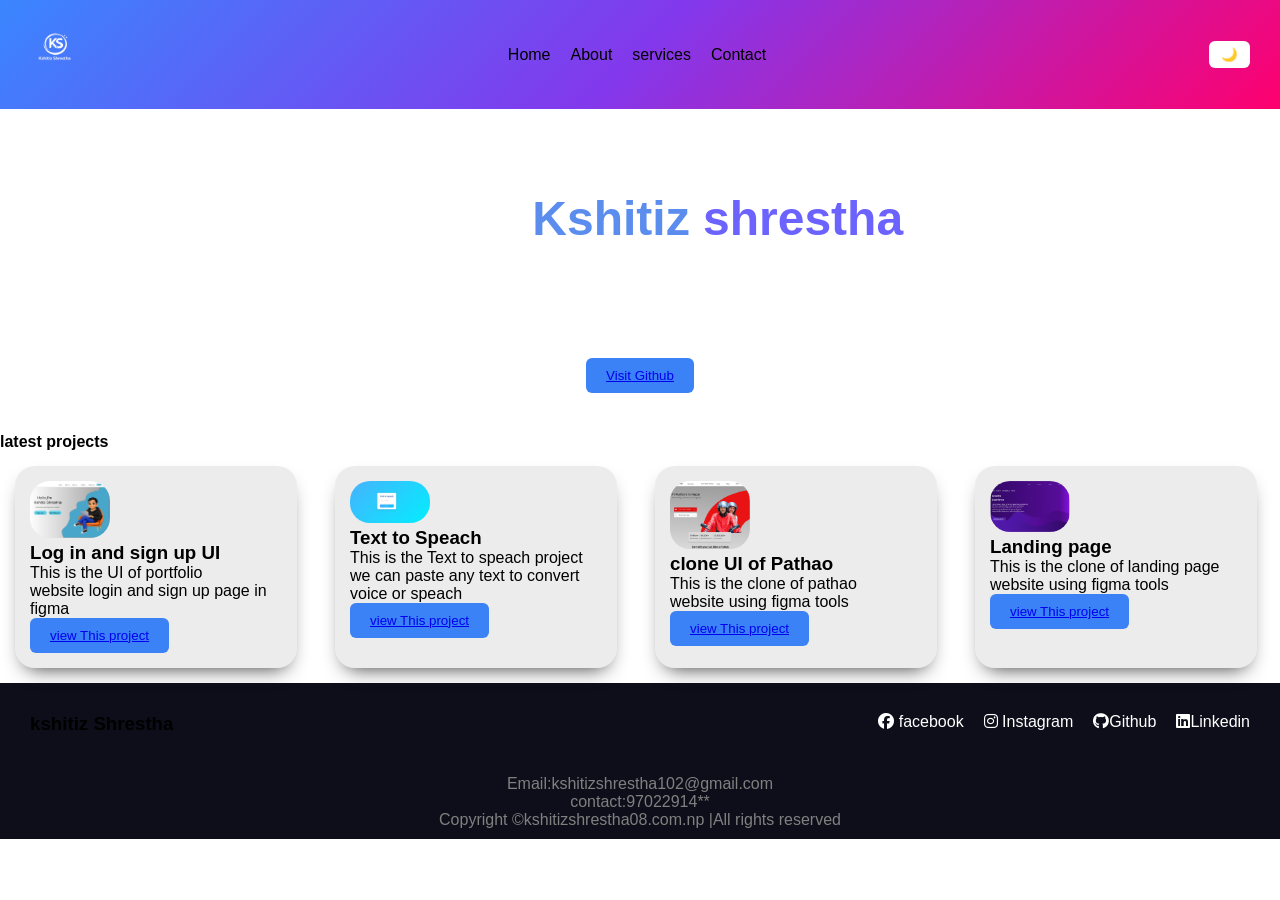
<file: index.html>
<!DOCTYPE html>
<html lang="en">

<head>
    <meta charset="UTF-8">
    <meta name="viewport" content="width=device-width, initial-scale=1.0">
    <title>Portfolio-Kshitiz</title>
    <link rel="stylesheet" href="style.css">
    <link rel="stylesheet" href="https://cdnjs.cloudflare.com/ajax/libs/font-awesome/6.3.0/css/all.min.css">
</head>

<body>
    <section>
        <nav class="navbar">
            <div class="logo">
                <img src="./ASSETS/logo.png" alt="">
            </div>
            <div class="nav-links">
                <a href="index.html">Home</a>
                <a href="About.html">About</a>
                <a href="services.html">services</a>
                <a href="contact.html">Contact</a>
            </div><button onclick="toggleTheme()" class="theme-btn">🌙</button>
            <div class="menu-toggle" onclick="toggleMenu()">☰</div>
        </nav>
    </section>
    <div class="content">
        <div class="text">
            <h2>wellcome to my portfolio</h2>
            <h1>Hi, I'm <span class="name1">Kshitiz </span> <span class="name"> shrestha </span></h1>
            <p class="head-part">I am a full stack developer specializing in building scalable, <br> high-performance
                web applications,
                with a strong focus on creating seamless <br>user experiences and efficient backend systems using modern
                <br> technologies and best development practices.
            </p>
            <button class="btn"><a href="https://github.com/KshitizShrestha0" target="_blank">Visit Github</a></button>
        </div>
    </div>
    <h4>latest projects</h4>
    <div class="project">
        <div class="first">
            <img class="pimg" src="./ASSETS/1.png" alt=" signup-login UI">
            <h3>Log in and sign up UI</h3>
            <p>This is the UI of portfolio <br> website login and sign up page in figma </p>
            <button class="pbtn"><a
                    href="https://www.figma.com/design/JHyp2Lij2TiZvXlWSp1emD/Untitled?node-id=0-1&m=dev&t=jyhV8BSfv26T7SFq-1"
                    target="_blank"> view This project</a></button>
        </div>
        <div class="fourth">
            <img class="pimg" src="./ASSETS/txt.png" alt="text-speach">
            <h3>Text to Speach</h3>
            <p>This is the Text to speach project  <br>we can paste any text to convert voice or speach </p>
            <button class="pbtn"><a
                    href="https://github.com/KshitizShrestha0/-Text-to-speach-converter..git"
                    target="_blank"> view This project</a></button>
        </div>
        <div class="second">
            <img class="pimg" src="./ASSETS/2.png" alt="Pathao UI">
            <h3>clone UI of Pathao</h3>
            <p>This is the clone of pathao <br> website using figma tools </p>
            <button class="pbtn"><a
                    href="https://www.figma.com/design/mXkNj0a3VnepHsyJRjwuxy/Untitled?node-id=102-4&m=dev&t=TOo9XI2jwU8QHI4W-1"
                    target="_blank"> view This project</a></button>
        </div>
        <div class="third">
            <img class="pimg" src="./ASSETS/3.png" alt="Landing UI">
            <h3>Landing page</h3>
            <p>This is the clone of landing page <br> website using figma tools </p>
            <button class="pbtn"><a
                    href="https://www.figma.com/design/7v2WMMMpJQumn5wJxiNw0u/Untitled?node-id=0-1&m=dev&t=FTfjUtcoQM9Nzw8X-1"
                    target="_blank"> view This project</a></button>
        </div>
        <div>
        </div>
    </div>
    <script src="script.js"></script>
    <footer>
        <div class="footer">
            <div class="footer-first">
                <h3>kshitiz Shrestha</h3>
            </div>
            <div class="footer-second">
                <a href="https://www.facebook.com/share/1LMtSDTG48/" target="_blank"><i class="fab fa-facebook"></i>
                    facebook</a>
                <a href="https://www.instagram.com/kshitiz40568?igsh=MWJldDlkem9nanAzcg==" target="_blank"><i
                        class="fab fa-instagram"></i> Instagram</a>
                <a href="https://github.com/KshitizShrestha0" target="_blank"><i class="fab fa-github"></i>Github</a>
                <a href="https://np.linkedin.com/in/kshitiz-shrestha-164275400" target="_blank"><i
                        class="fab fa-linkedin"></i>Linkedin</a>
            </div>
        </div>
        <div class="footer-rights">
            <p class="info-2">Email:kshitizshrestha102@gmail.com</p>
            <p class="info-2">contact:97022914**</p>
            Copyright &#169;kshitizshrestha08.com.np |All rights reserved
        </div>
    </footer>
</body>

</html>
</file>
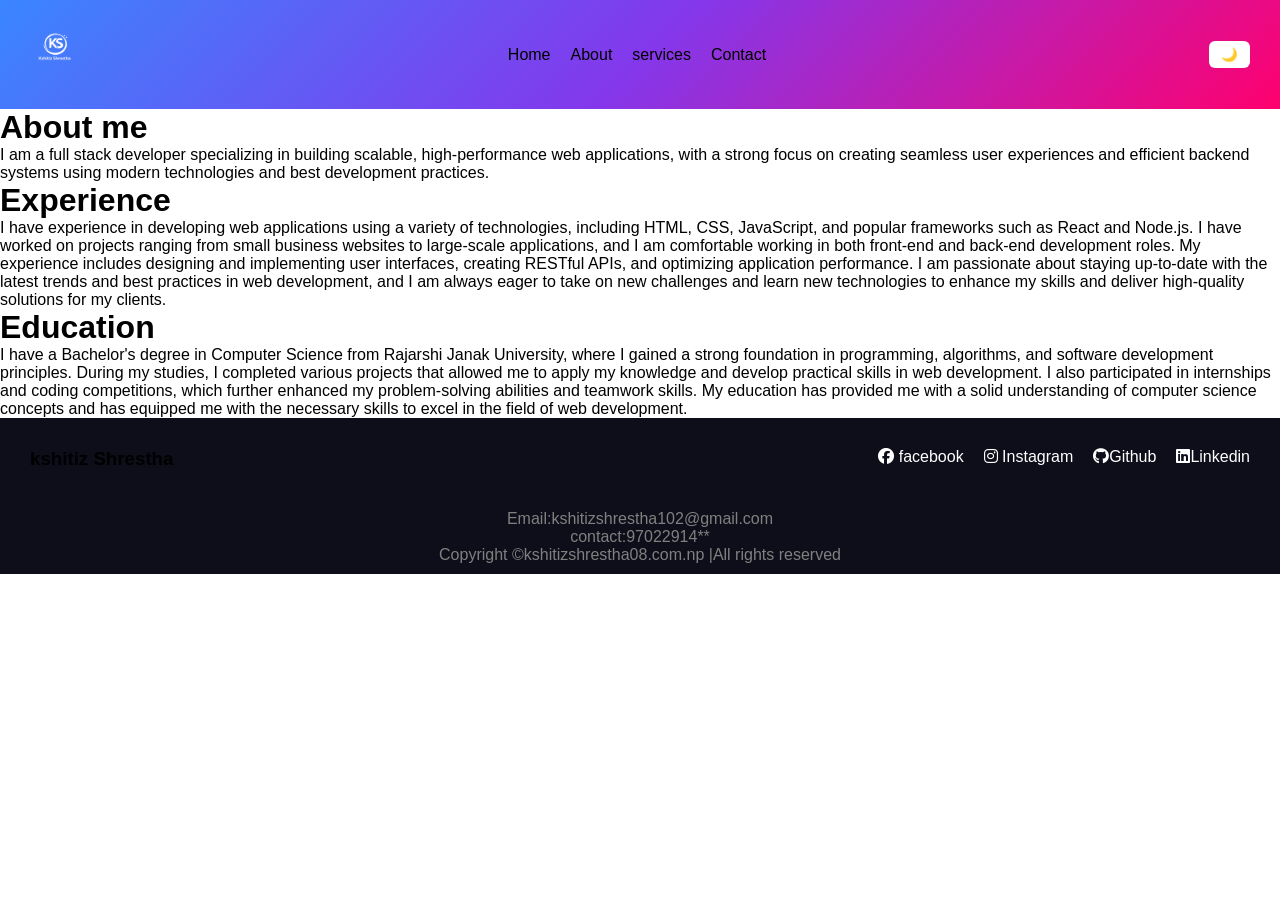
<file: About.html>
<!DOCTYPE html>
<html lang="en">

<head>
    <meta charset="UTF-8">
    <meta name="viewport" content="width=device-width, initial-scale=1.0">
    <title>Portfolio-Kshitiz</title>
    <link rel="stylesheet" href="style.css">
    <link rel="stylesheet" href="https://cdnjs.cloudflare.com/ajax/libs/font-awesome/6.3.0/css/all.min.css">
</head>

<body>
    <section>
        <nav class="navbar">
            <div class="logo">
                <img src="./ASSETS/logo.png" alt="">
            </div>
            <div class="nav-links">
                <a href="index.html">Home</a>
                <a href="About.html">About</a>
                <a href="services.html">services</a>
                <a href="contact.html">Contact</a>
            </div><button onclick="toggleTheme()" class="theme-btn">🌙</button>
            <div class="menu-toggle" onclick="toggleMenu()">☰</div>
        </nav>
    </section>
    <div class="content1">
        <h1 class="info-1">About me</h1>
        <p class="info"> I am a full stack developer specializing in building scalable, high-performance web
            applications, with a strong focus on creating seamless user experiences and efficient backend systems using
            modern technologies and best development practices.</p>
        <h1 class="info-1">Experience</h1>
        <p class="info">
            I have experience in developing web applications using a variety of technologies, including HTML, CSS,
            JavaScript, and popular frameworks such as React and Node.js. I have worked on projects ranging from small
            business websites to large-scale applications, and I am comfortable working in both front-end and back-end
            development roles. My experience includes designing and implementing user interfaces, creating RESTful APIs,
            and optimizing application performance. I am passionate about staying up-to-date with the latest trends and
            best practices in web development, and I am always eager to take on new challenges and learn new
            technologies to enhance my skills and deliver high-quality solutions for my clients.
        </p>
        <h1 class="info-1">Education</h1>
        <p class="info">
            I have a Bachelor's degree in Computer Science from Rajarshi Janak University, where I gained a strong
            foundation in programming, algorithms, and software development principles. During my studies, I completed
            various projects that allowed me to apply my knowledge and develop practical skills in web development. I
            also participated in internships and coding competitions, which further enhanced my problem-solving
            abilities and teamwork skills. My education has provided me with a solid understanding of computer science
            concepts and has equipped me with the necessary skills to excel in the field of web development.
        </p>
    </div>
    <script src="script.js"></script>
    <footer>
        <div class="footer">
            <div class="footer-first">
                <h3>kshitiz Shrestha</h3>
            </div>
            <div class="footer-second">
                <a href="https://www.facebook.com/share/1LMtSDTG48/" target="_blank"><i class="fab fa-facebook"></i>
                    facebook</a>
                <a href="https://www.instagram.com/kshitiz40568?igsh=MWJldDlkem9nanAzcg==" target="_blank"><i
                        class="fab fa-instagram"></i> Instagram</a>
                <a href="https://github.com/KshitizShrestha0" target="_blank"><i class="fab fa-github"></i>Github</a>
                <a href="https://np.linkedin.com/in/kshitiz-shrestha-164275400" target="_blank"><i
                        class="fab fa-linkedin"></i>Linkedin</a>
            </div>
        </div>
        <div class="footer-rights">
            <p class="info-2">Email:kshitizshrestha102@gmail.com</p>
            <p class="info-2">contact:97022914**</p>
            Copyright &#169;kshitizshrestha08.com.np |All rights reserved
        </div>
    </footer>
</body>

</html>
</file>
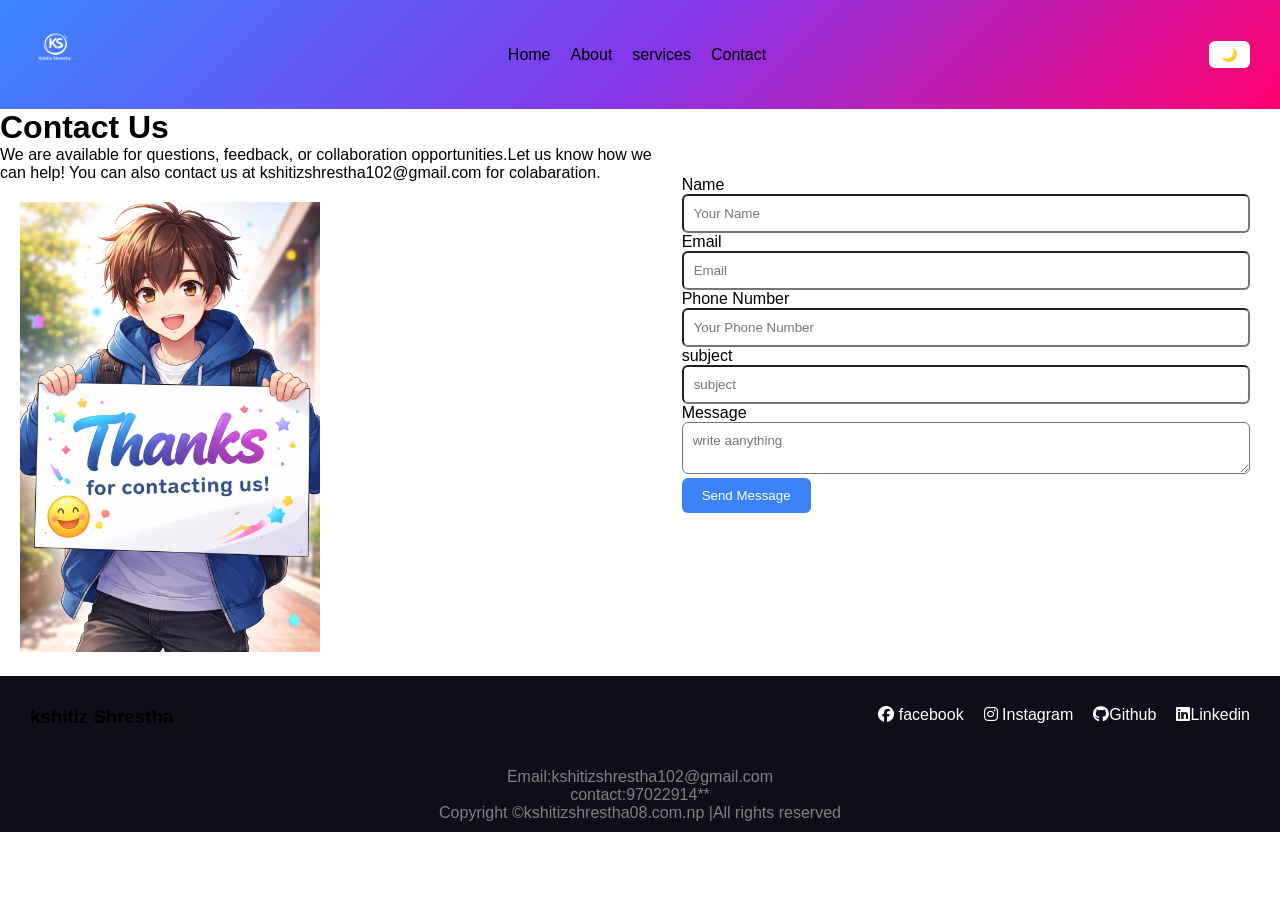
<file: contact.html>
<!DOCTYPE html>
<html lang="en">

<head>
    <meta charset="UTF-8">
    <meta name="viewport" content="width=device-width, initial-scale=1.0">
    <title>Portfolio-Kshitiz</title>
    <link rel="stylesheet" href="style.css">
    <link rel="stylesheet" href="https://cdnjs.cloudflare.com/ajax/libs/font-awesome/6.3.0/css/all.min.css">
</head>
<body>
    <section>
        <nav class="navbar">
            <div class="logo">
                <img src="./ASSETS/logo.png" alt="">
            </div>
            <div class="nav-links">
                <a href="index.html">Home</a>
                <a href="About.html">About</a>
                <a href="services.html">services</a>
                <a href="contact.html">Contact</a>
            </div><button onclick="toggleTheme()" class="theme-btn">🌙</button>
            <div class="menu-toggle" onclick="toggleMenu()">☰</div>
        </nav>
    </section>
    <h1 class="front">Contact Us</h1>
    <div class="contact">
        <div>
            <p class="front-1"> We are available for questions, feedback, or collaboration opportunities.Let us know how
                we <br>
                can help!
                You can also contact us at kshitizshrestha102@gmail.com for colabaration.
            </p>
            <img class="img-contact" src="./ASSETS/contact.png" alt="">
        </div>

        <div class="right">
            <form action="https://formspree.io/f/xqeggnyg" method="POST">
                <div class="form-group">
                    <label>Name</label>
                    <input type="text" placeholder="Your Name" id="name" name="username" required autocomplete="off">
                </div>
                <div class="form-group">
                    <label>Email</label>
                    <input type="email" placeholder="Email" id="email" name="email" required autocomplete="off">
                </div>
                <div class="form-group">
                    <label>Phone Number</label>
                    <input type="text" placeholder="Your Phone Number" name="number" required autocomplete="off">
                </div>
                <div class="form-group">
                    <label>subject</label>
                    <input type="text" placeholder="subject" id="subject" name="subject" required autocomplete="off">
                </div>
                <div class="form-group">
                    <label>Message</label>
                    <textarea name="message" placeholder="write aanything" class="input" id="message" name="textarea"
                        required autocomplete="off"></textarea>
                </div>
                <button class="c-btn">Send Message</button>
        </div>
        </form>
    </div>

</body>
<script src="script.js"></script>
<footer>
    <div class="footer">
        <div class="footer-first">
            <h3>kshitiz Shrestha</h3>
        </div>
        <div class="footer-second">
            <a href="https://www.facebook.com/share/1LMtSDTG48/" target="_blank"><i class="fab fa-facebook"></i>
                facebook</a>
            <a href="https://www.instagram.com/kshitiz40568?igsh=MWJldDlkem9nanAzcg==" target="_blank"><i
                    class="fab fa-instagram"></i> Instagram</a>
            <a href="https://github.com/KshitizShrestha0" target="_blank"><i class="fab fa-github"></i>Github</a>
            <a href="https://np.linkedin.com/in/kshitiz-shrestha-164275400" target="_blank"><i
                    class="fab fa-linkedin"></i>Linkedin</a>
        </div>
    </div>
    <div class="footer-rights">
        <p class="info-2">Email:kshitizshrestha102@gmail.com</p>
        <p class="info-2">contact:97022914**</p>
        Copyright &#169;kshitizshrestha08.com.np |All rights reserved
    </div>
</footer>

</html>
</file>
<file: style.css>
* {
  margin: 0;
  padding: 0;
  box-sizing: border-box;
  font-family: sans-serif;
}

body {
  overflow-x: hidden;
}

 
nav {
  background: linear-gradient(135deg, #3a86ff, #8338ec, #ff006e);
}

.navbar {
  display: flex;
  align-items: center;
  justify-content: space-between;
  padding: 15px 30px;
  position: relative;
}

.logo img {
  width: 50px;
  border-radius: 10px;
}
 
.nav-links {
  display: flex;
  align-items: center;
}

.nav-links a {
  color: black;
  text-decoration: none;
  margin: 0 10px;
  font-size: 16px;
  transition: 0.3s;
}

.nav-links a:hover {
  color: white;
}

 
.menu-toggle {
  display: none;
  font-size: 26px;
  cursor: pointer;
  color: white;
}

 
.content,
.content1 {
  background-size: cover;
  background-position: center;
}

.content {
  background-image: linear-gradient(rgba(0,0,0,0.6)), url(./ASSETS/background.png);
}

.content1 {
  background-image: linear-gradient(rgba(0,0,0,0.6)), url(./ASSETS/bg.png);
}

.text {
  color: #fff;
  font-size: 24px;
  text-align: center;
  padding: 40px 20px;
}

.name1 { color: #5a8dee; }
.name { color: #6c63ff; }

 
.btn, .pbtn, .c-btn, .btn-course {
  padding: 10px 20px;
  background-color: #3b82f6;
  color: #fff;
  border-radius: 6px;
  border: none;
  cursor: pointer;
  transition: 0.3s;
}

.btn:hover,
.pbtn:hover,
.c-btn:hover,
.btn-course:hover {
  background-color: #2563eb;
}
 
.project {
  display: flex;
  justify-content: space-between;
  flex-wrap: wrap;
}

.first, .second, .third, .fourth {
  width: 22%;
  background: rgba(167, 165, 165, 0.208);
  border-radius: 20px;
  margin: 15px;
  padding: 15px;
  box-shadow: #333 0px 10px 20px -10px;
}

.pimg {
  width: 80px;
  border-radius: 20px;
}

 
.serv {
  display: flex;
  flex-wrap: wrap;
  justify-content: center;
}

.html1, .css1, .js1, .react1,
.node1, .express1, .mongodb1, .sql1 {
  width: 22%;
  margin: 15px;
  padding: 15px;
  background: rgb(233, 233, 233);
  border-radius: 20px;
  box-shadow: #333 0px 10px 20px -10px;
}

 
.contact {
  display: flex;
  flex-wrap: wrap;
}

.right {
  flex: 1;
  background: #fff;
  padding: 30px;
  border-radius: 12px;
}

.img-contact {
  width: 300px;
  margin: 20px;
}

.form-group input,
textarea {
  width: 100%;
  padding: 10px;
  border-radius: 6px;
}

 
footer {
  background-color: #0e0e1a;
}

.footer {
  display: flex;
  justify-content: space-between;
  padding: 30px;
  flex-wrap: wrap;
}

.footer-second {
  display: flex;
  gap: 20px;
}

.footer-second a {
  color: white;
  text-decoration: none;
}

.footer-second a:hover {
  color: orange;
}

.footer-rights {
  text-align: center;
  color: gray;
  padding: 10px;
}

 
.info-all,
.info-backend {
  display: none;
  margin-top: 10px;
  padding: 10px;
  background: purple;
  color: white;
  border-radius: 10px;
}

 
@media (max-width: 992px) {
  .first, .second, .third, .fourth,
  .html1, .css1, .js1, .react1,
  .node1, .express1, .mongodb1, .sql1 {
    width: 45%;
  }
}

@media (max-width: 768px) {

   .menu-toggle {
    display: block;
  }

   .nav-links {
    position: absolute;
    top: 70px;
    right: 0;
    width: 100%;
    background: #111;
    flex-direction: column;
    align-items: center;
    display: none;
  }

  .nav-links.active {
    display: flex;
  }

  .nav-links a {
    color: white;
    padding: 15px;
    width: 100%;
    text-align: center;
  }

  
  .project,
  .serv,
  .contact {
    flex-direction: column;
    align-items: center;
  }

  .first, .second, .third, .fourth,
  .html1, .css1, .js1, .react1,
  .node1, .express1, .mongodb1, .sql1 {
    width: 90%;
  }

  .img-contact {
    width: 90%;
  }
}

 
body.dark {
  background: #0e0e1a;
  color: white;
}

body.dark .navbar {
  background: #111;
}

body.dark .nav-links {
  background: #111;
}

body.dark .nav-links a {
  color: white;
}

body.dark .first,
body.dark .second,
body.dark .third,
body.dark .fourth,
body.dark .html1,
body.dark .css1,
body.dark .js1,
body.dark .react1,
body.dark .node1,
body.dark .express1,
body.dark .mongodb1,
body.dark .sql1 {
  background: #1e1e2f;
  color: white;
}

body.dark .right {
  background: #1e1e2f;
  color: white;
}

body.dark input,
body.dark textarea {
  background: #2a2a40;
  color: white;
  border: none;
}

body.dark footer {
  background: #000;
}

.theme-btn {
  margin-left: 15px;
  padding: 6px 12px;
  border: none;
  border-radius: 6px;
  cursor: pointer;
  background: white;
}

 
* {
  transition: all 0.3s ease;
}
</file>
